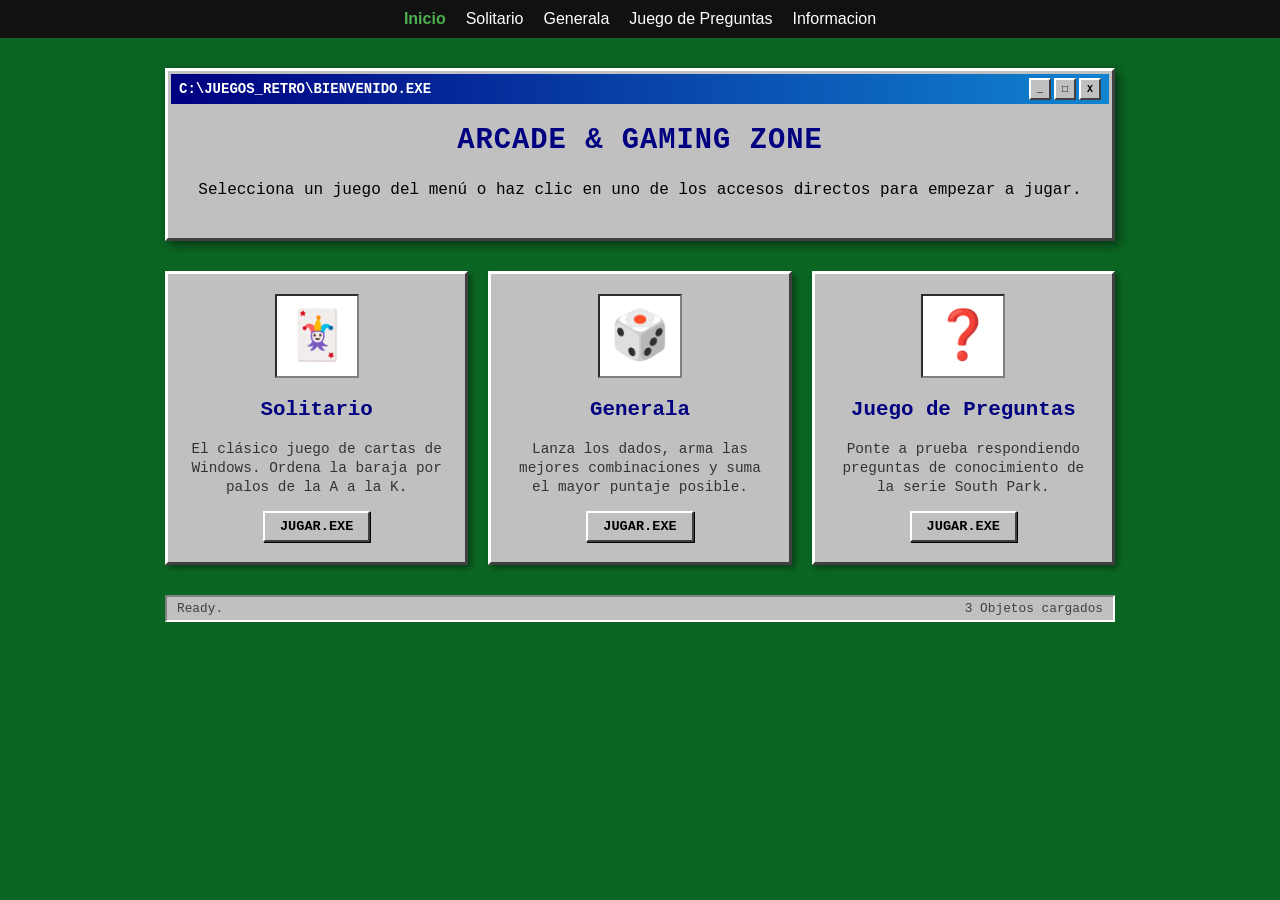
<file: index.html>
<!DOCTYPE html>
<html lang="es">
<head>
    <meta charset="UTF-8">
    <meta name="viewport" content="width=device-width, initial-scale=1.0">
    <title>90-2000 Centro de Juegos Retro</title>
    <!-- Hoja de estilos externa unificada -->
    <link rel="stylesheet" href="css/estilos.css">

</head>
<body class="index">
    <header>
        <nav>
            <ul>
                <li><a href="index.html" class="active">Inicio</a></li>
                <li><a href="solitario.html">Solitario</a></li>
                <li><a href="generala.html">Generala</a></li>
                <li><a href="juego-preguntas.html">Juego de Preguntas</a></li>
                <li><a href="informacion.html">Informacion</a></li>
            </ul>
        </nav>
    </header>

    <main class="home-container">
        <!-- Banner / Ventana de Bienvenida estilo Retro -->
        <section class="window-box">
            <div class="window-header">
                <span class="window-title">C:\JUEGOS_RETRO\BIENVENIDO.EXE</span>
                <div class="window-controls">
                    <span class="win-btn">_</span>
                    <span class="win-btn">□</span>
                    <span class="win-btn close">X</span>
                </div>
            </div>
            <div class="window-body">
                <h1> Arcade & Gaming Zone </h1>
                <p>Selecciona un juego del menú o haz clic en uno de los accesos directos para empezar a jugar.</p>
            </div>
        </section>

        <!-- Grilla de Accesos Directos a los Juegos -->
        <section class="games-grid">
            
            <!-- Tarjeta Solitario -->
            <a href="solitario.html" class="game-card">
                <div class="game-icon">
                    <span>🃏</span>
                </div>
                <h2>Solitario</h2>
                <p>El clásico juego de cartas de Windows. Ordena la baraja por palos de la A a la K.</p>
                <span class="btn-play">JUGAR.EXE</span>
            </a>

            <!-- Tarjeta Generala -->
            <a href="generala.html" class="game-card">
                <div class="game-icon">
                    <span>🎲</span>
                </div>
                <h2>Generala</h2>
                <p>Lanza los dados, arma las mejores combinaciones y suma el mayor puntaje posible.</p>
                <span class="btn-play">JUGAR.EXE</span>
            </a>

            <!-- Tarjeta Juego de Preguntas -->
            <a href="juego-preguntas.html" class="game-card">
                <div class="game-icon">
                    <span>❓</span>
                </div>
                <h2>Juego de Preguntas</h2>
                <p>Ponte a prueba respondiendo preguntas de conocimiento de la serie South Park.</p>
                <span class="btn-play">JUGAR.EXE</span>
            </a>

        </section>

        <!-- Barra de estado inferior estilo Windows 9x -->
        <footer class="status-bar">
            <span> Ready.</span>
            <span>3 Objetos cargados</span>
        </footer>
    </main>
</body>
</html>
</file>
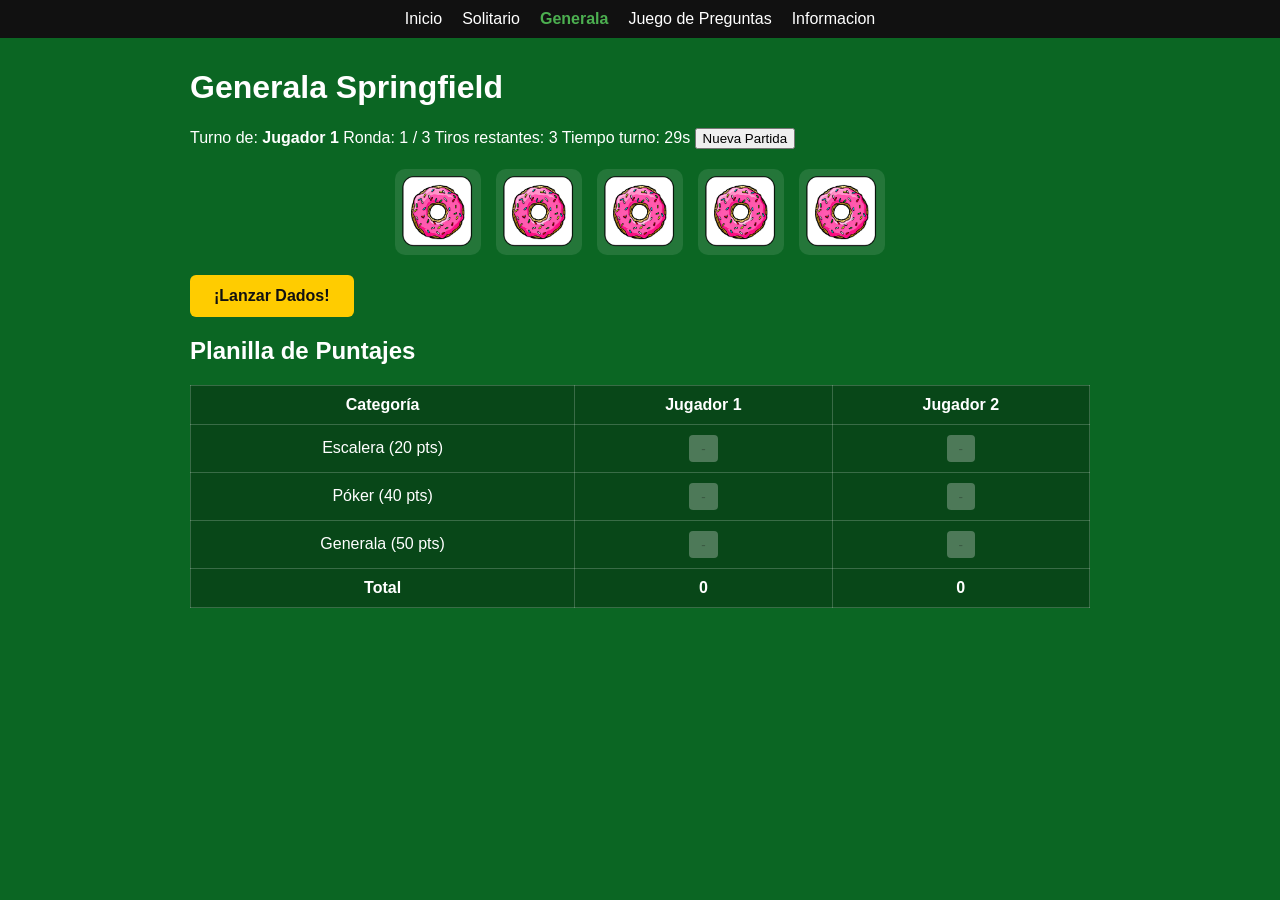
<file: generala.html>
<!DOCTYPE html>
<html lang="es">
<head>
    <meta charset="UTF-8">
    <meta name="viewport" content="width=device-width, initial-scale=1.0">
    <title>Generala Simpsons</title>
    <link rel="stylesheet" href="css/estilos.css">
</head>
<body class="generala">
    <header>
        <nav>
            <ul>
                <li><a href="index.html">Inicio</a></li>
                <li><a href="solitario.html">Solitario</a></li>
                <li><a href="generala.html" class="active">Generala</a></li>
                <li><a href="juego-preguntas.html">Juego de Preguntas</a></li>
                <li><a href="informacion.html">Informacion</a></li>

            </ul>
        </nav>
    </header>

    <main class="simpsons-container">
        <h1>Generala Springfield</h1>
        
        <section class="game-info">
            <div class="stats-bar">
                <span>Turno de: <strong id="jugador-actual">Jugador 1</strong></span>
                <span>Ronda: <span id="ronda-actual">1</span> / 3</span>
                <span>Tiros restantes: <span id="tiros-restantes">3</span></span>
                <span>Tiempo turno: <span id="timer">30</span>s</span>
                <button id="btn-reiniciar">Nueva Partida</button>
            </div>
        </section>

        <!-- Tablero de Dados -->
        <section class="board-simpsons">
            <div id="dados-container" class="dados-container">
                <div class="dado-slot" data-index="0"><img src="img/dado-1.png" alt="Dado 1" class="dado-img"></div>
                <div class="dado-slot" data-index="1"><img src="img/dado-2.png" alt="Dado 2" class="dado-img"></div>
                <div class="dado-slot" data-index="2"><img src="img/dado-3.png" alt="Dado 3" class="dado-img"></div>
                <div class="dado-slot" data-index="3"><img src="img/dado-4.png" alt="Dado 4" class="dado-img"></div>
                <div class="dado-slot" data-index="4"><img src="img/dado-5.png" alt="Dado 5" class="dado-img"></div>
            </div>

            <div class="acciones">
                <button id="btn-lanzar" class="btn-simpsons">¡Lanzar Dados!</button>
            </div>
        </section>

        <!-- Anotador / Planilla de Puntajes -->
        <section class="tabla-puntajes-container">
            <h2>Planilla de Puntajes</h2>
            <table class="tabla-puntajes">
                <thead>
                    <tr>
                        <th>Categoría</th>
                        <th>Jugador 1</th>
                        <th>Jugador 2</th>
                    </tr>
                </thead>
                <tbody>
                    <tr>
                        <td>Escalera (20 pts)</td>
                        <td><button class="btn-anotar" data-jugador="0" data-cat="escalera" disabled>-</button></td>
                        <td><button class="btn-anotar" data-jugador="1" data-cat="escalera" disabled>-</button></td>
                    </tr>
                    <tr>
                        <td>Póker (40 pts)</td>
                        <td><button class="btn-anotar" data-jugador="0" data-cat="poker" disabled>-</button></td>
                        <td><button class="btn-anotar" data-jugador="1" data-cat="poker" disabled>-</button></td>
                    </tr>
                    <tr>
                        <td>Generala (50 pts)</td>
                        <td><button class="btn-anotar" data-jugador="0" data-cat="generala" disabled>-</button></td>
                        <td><button class="btn-anotar" data-jugador="1" data-cat="generala" disabled>-</button></td>
                    </tr>
                </tbody>
                <tfoot>
                    <tr>
                        <th>Total</th>
                        <th id="total-j1">0</th>
                        <th id="total-j2">0</th>
                    </tr>
                </tfoot>
            </table>
        </section>
    </main>

    <script src="js/generala.js"></script>
</body>
</html>
</file>
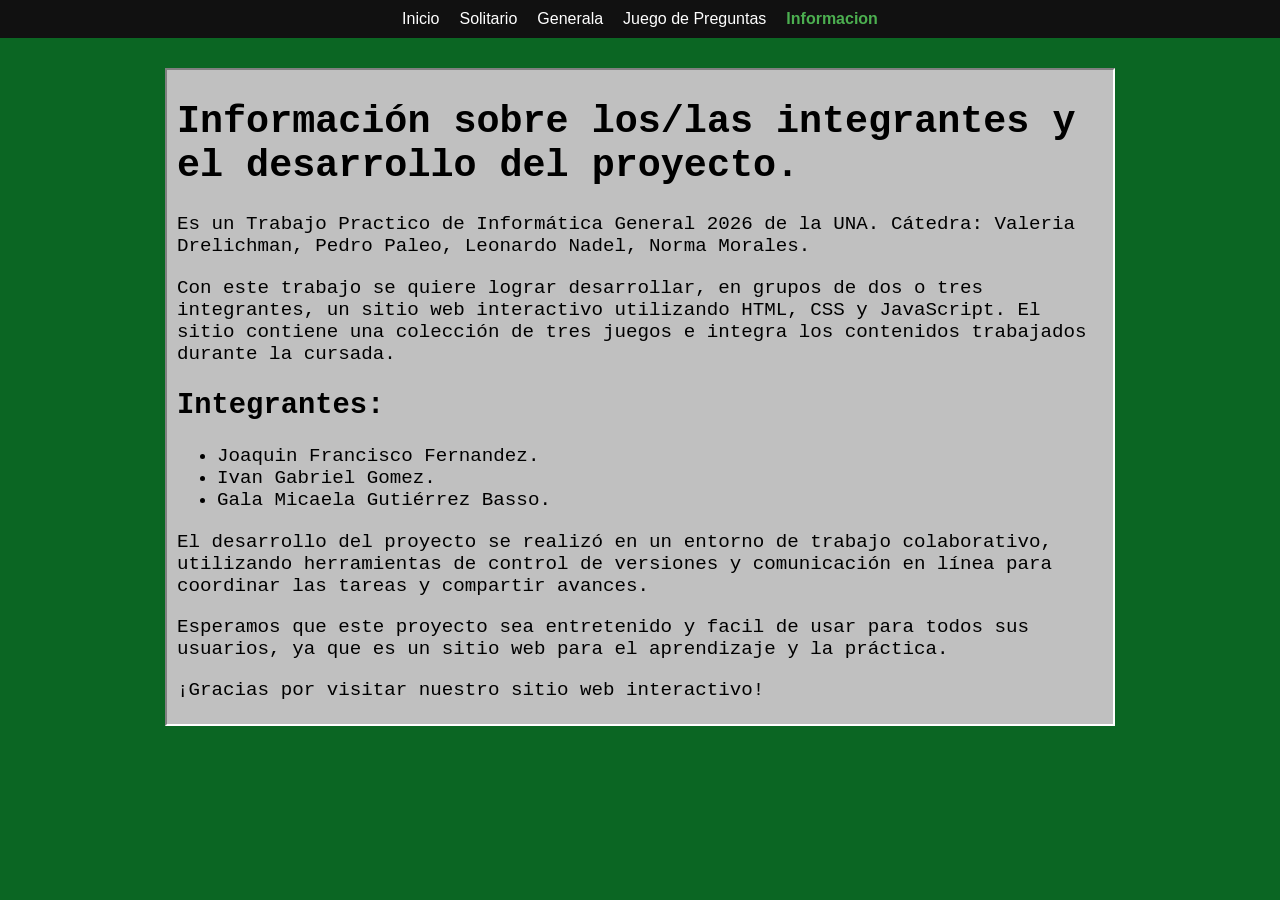
<file: informacion.html>
<!DOCTYPE html>
<html lang="es">
<head>
    <meta charset="UTF-8">
    <meta name="viewport" content="width=device-width, initial-scale=1.0">
    <title>Informacion</title>
    <link rel="stylesheet" href="css/estilos.css">
    </head>
<body class="index">
    <header>
        <nav>
            <ul>
                <li><a href="index.html">Inicio</a></li>
                <li><a href="solitario.html">Solitario</a></li>
                <li><a href="generala.html">Generala</a></li>
                <li><a href="juego-preguntas.html">Juego de Preguntas</a></li>
                <li><a href="informacion.html" class="active">Informacion</a></li>
            </ul>
        </nav>
    </header>
    <main class="home-container">
    <div class="info-container">
        <h1>Información sobre los/las integrantes y el desarrollo del proyecto.</h1>
        <p>Es un Trabajo Practico de Informática General 2026 de la UNA. Cátedra: Valeria Drelichman, Pedro Paleo, Leonardo Nadel, Norma Morales.</p>
        <p>Con este trabajo se quiere lograr desarrollar, en grupos de dos o tres integrantes, un sitio web interactivo utilizando HTML, CSS y JavaScript. El sitio contiene una colección de tres juegos e integra los contenidos trabajados durante la cursada.</p>
        <h2>Integrantes:</h2>
        <ul>
            <li>Joaquin Francisco Fernandez.</li>
            <li>Ivan Gabriel Gomez.</li>
            <li>Gala Micaela Gutiérrez Basso.</li>
        </ul>
        <p>El desarrollo del proyecto se realizó en un entorno de trabajo colaborativo, utilizando herramientas de control de versiones y comunicación en línea para coordinar las tareas y compartir avances.</p>
        <p>Esperamos que este proyecto sea entretenido y facil de usar para todos sus usuarios, ya que es un sitio web para el aprendizaje y la práctica.</p>
        <p>¡Gracias por visitar nuestro sitio web interactivo!</p>
    </div>
    </main>
</body>
</html>
</file>
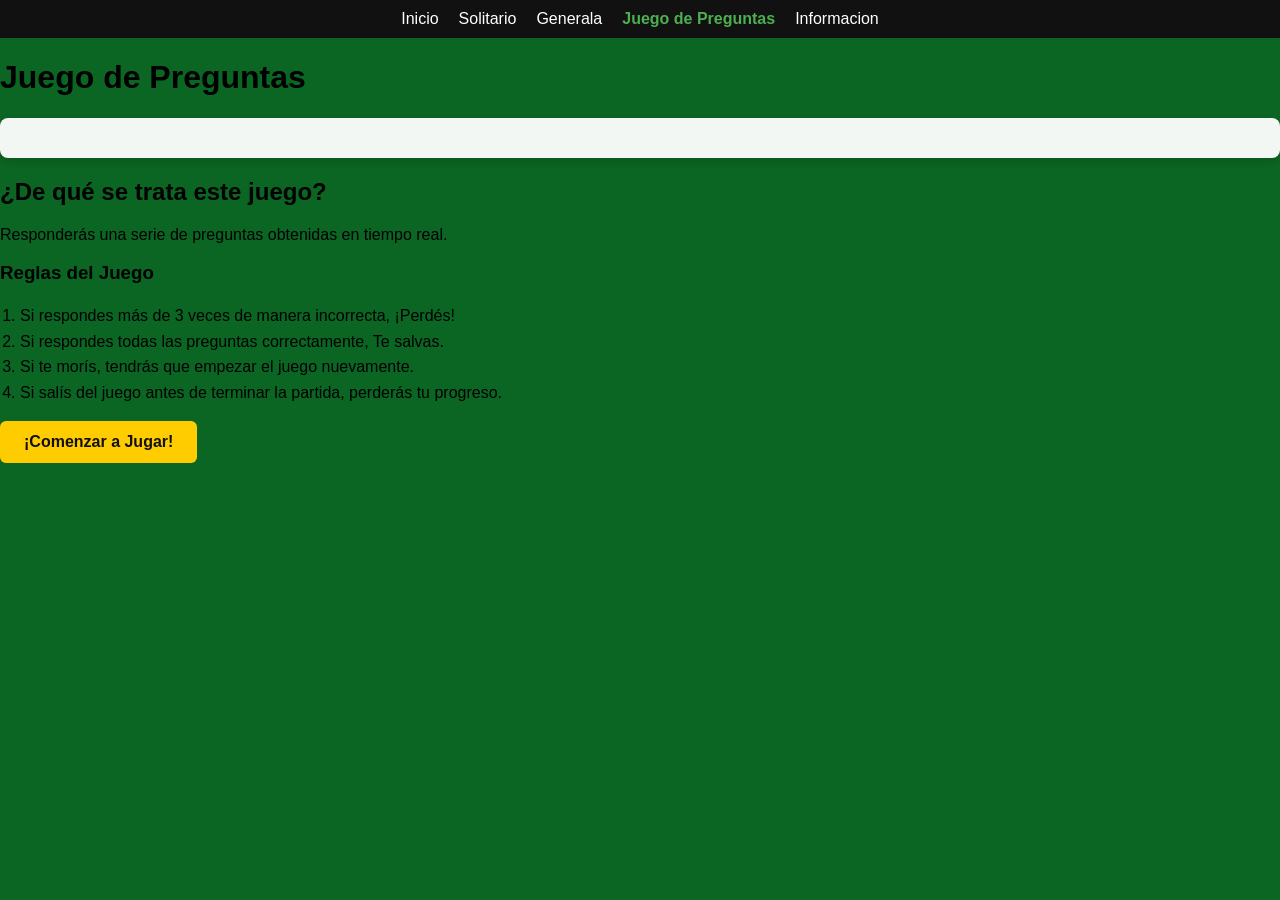
<file: juego-preguntas.html>
<!DOCTYPE html>
<html lang="es">
    <head>
        <meta charset="UTF-8">
        <meta name="viewport" content="width=device-width, initial-scale=1.0">
        <title>Juego de Preguntas</title>
        <link rel="stylesheet" href="css/estilos.css">
    </head>
    <body class="preguntas">
        <header>
        <nav>
            <ul>
                <li><a href="index.html">Inicio</a></li>
                <li><a href="solitario.html">Solitario</a></li>
                <li><a href="generala.html">Generala</a></li>
                <li><a href="juego-preguntas.html" class="active">Juego de Preguntas</a></li>
                <li><a href="informacion.html">Informacion</a></li>
            </ul>
        </nav>
    </header>
    <main>
        <h1>Juego de Preguntas</h1>
        <!-- Pantalla de Bienvenida / Reglas -->
        <article id="pantalla-inicio" class="tarjeta-trivia"></article>
        <h2>¿De qué se trata este juego?</h2>
        <p>Responderás una serie de preguntas obtenidas en tiempo real.</p>
        <h3>Reglas del Juego</h3>
        <ol class="lista-reglas">
                <li>Si respondes más de 3 veces de manera incorrecta, ¡Perdés!</li>
                <li>Si respondes todas las preguntas correctamente, Te salvas.</li>
                <li>Si te morís, tendrás que empezar el juego nuevamente.</li>
                <li>Si salís del juego antes de terminar la partida, perderás tu progreso.</li>
        </ol>
        <div class="acciones">
                <button id="btn-comenzar" class="btn-simpsons">¡Comenzar a Jugar!</button>
            </div>
        </article>
        <!-- Pantalla Principal de Juego (Oculta al inicio) -->
        <article id="pantalla-juego" class="tarjeta-trivia oculto">
            <section class="game-info">
                <div class="stats-bar">
                    <span>Vidas: <strong id="corazones">🧡 🧡 🧡</strong></span>
                    <span>Pregunta: <span id="num-pregunta">1</span> / <span id="total-preguntas">5</span></span>
                    <span>Aciertos: <span id="contador-aciertos">0</span></span>
                    <button id="btn-reiniciar">Reiniciar</button>
                </div>
            </section>
            <section class="board-simpsons">
                <div class="pregunta-box">
                    <h2 id="texto-pregunta">Cargando pregunta desde la API...</h2>
                </div>
                <div id="opciones-container" class="opciones-grid">
                    <!-- Las opciones se generan dinámicamente -->
                </div>
            </section>
        </article>
        <!-- Pantalla de Resultado (Oculta al inicio) -->
        <article id="pantalla-resultado" class="tarjeta-trivia oculto">
            <h2 id="titulo-resultado"></h2>
            <p id="mensaje-resultado"></p>
            <div class="acciones">
                <button id="btn-jugar-nuevo" class="btn-simpsons">Jugar de Nuevo</button>
            </div>
        </article>
    </main>
<footer> </footer>
    <script src="js/juego-preguntas.js"></script>
    </body>
</html>
</file>
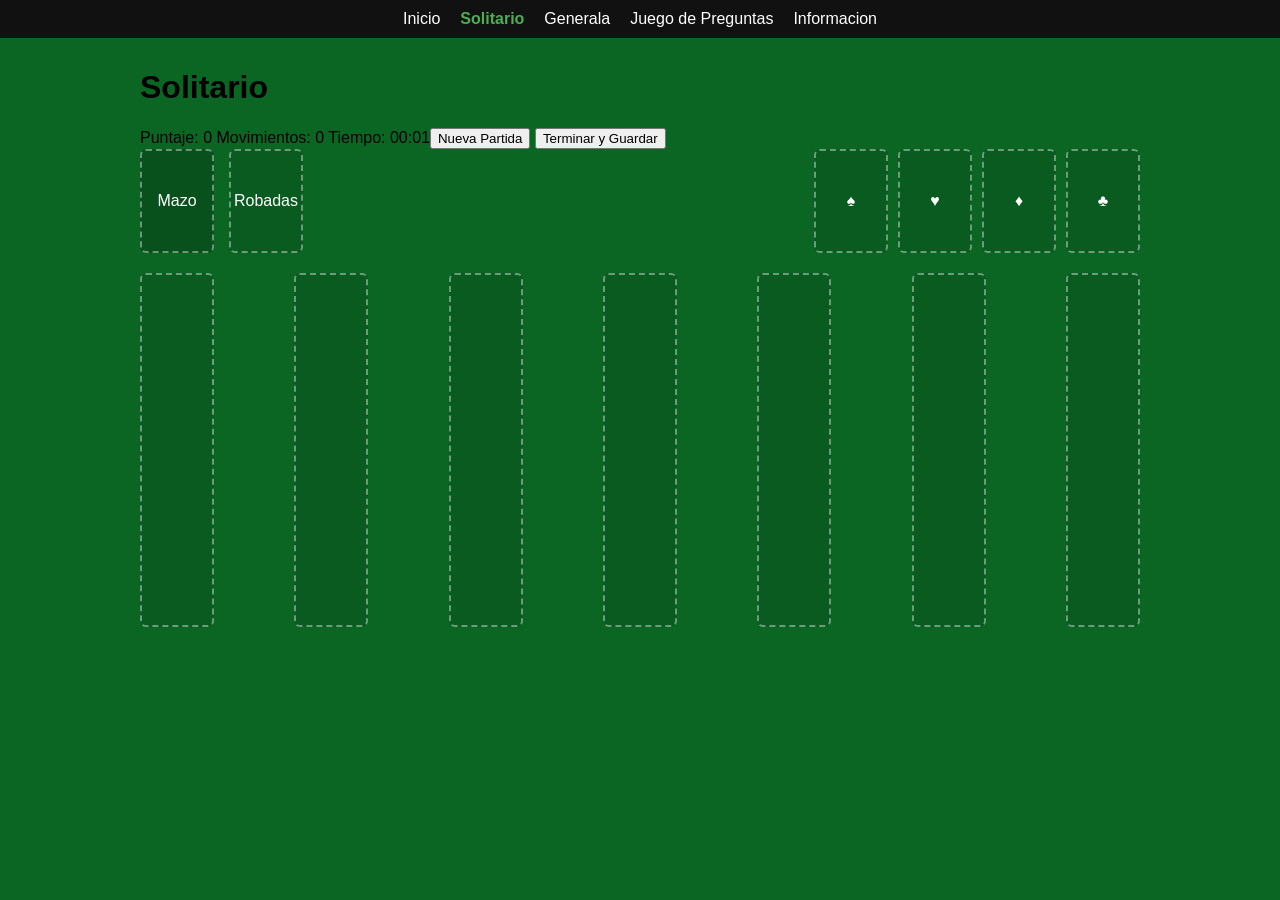
<file: solitario.html>
<!DOCTYPE html>
<html lang="es">
<head>
    <meta charset="UTF-8">
    <meta name="viewport" content="width=device-width, initial-scale=1.0">
    <link rel="stylesheet" href="css/estilos.css">
    <title>Solitario</title>
</head>
<body class="solitario">
    <header>
        <nav>
            <ul>
                <li><a href="index.html">Inicio</a></li>
                <li><a href="solitario.html" class="active">Solitario</a></li>
                <li><a href="generala.html">Generala</a></li>
                <li><a href="juego-preguntas.html">Juego de Preguntas</a></li>
                <li><a href="informacion.html">Informacion</a></li>
            </ul>
        </nav>
    </header>

    <main class="solitario-container">
        <h1>Solitario</h1>
        <section class="game-info">
            <div class="stats-bar">
                <span>Puntaje: <span id="score">0</span></span>
                <span>Movimientos: <span id="moves">0</span></span>
                <button id="btn-reiniciar">Nueva Partida</button>
            </div>
        </section>

        <!-- Tablero -->
        <div class="board">
            <!-- Mazo y pila de roba -->
            <div class="top-row">
                <div id="deck" class="pile">Mazo</div>
                <div id="draw-pile" class="pile">Robadas</div>
                <div class="foundations-container">
                    <div class="foundation pile" data-suit="spades">♠</div>
                    <div class="foundation pile" data-suit="hearts">♥</div>
                    <div class="foundation pile" data-suit="diamonds">♦</div>
                    <div class="foundation pile" data-suit="clubs">♣</div>
                </div>
            </div>

            <!-- Pilas del tablero (tableau) -->
            <div class="tableau-container">
                <div class="tableau-pile pile" data-column="0"></div>
                <div class="tableau-pile pile" data-column="1"></div>
                <div class="tableau-pile pile" data-column="2"></div>
                <div class="tableau-pile pile" data-column="3"></div>
                <div class="tableau-pile pile" data-column="4"></div>
                <div class="tableau-pile pile" data-column="5"></div>
                <div class="tableau-pile pile" data-column="6"></div>
            </div>
        </div>
    </main>

    <script src="js/solitario.js"></script>
</body>
</html>
</file>
<file: css/estilos.css>
/* ==========================================================================
   ESTILOS HOME / INDEX (Estética 90s / 2000s)
   ========================================================================== */
header nav ul {
    list-style: none;
    display: flex;
    gap: 20px;
    background: #111;
    padding: 10px 20px;
    margin: 0;
    justify-content: center;
}

header nav ul li a {
    color: white;
    text-decoration: none;
}

header nav ul li a.active {
    font-weight: bold;
    color: #4CAF50;
}
.home-container {
    max-width: 950px;
    margin: 30px auto;
    padding: 0 20px;
    font-family: "Courier New", Courier, monospace, sans-serif;
}
body {
    margin: 0;
    background-color: #0b6623;
    font-family: Arial, sans-serif;
    overflow-x: hidden;
}

/* Ventana estilo Windows 95/98 */
.window-box {
    background: #c0c0c0;
    border: 3px solid;
    border-color: #ffffff #404040 #404040 #ffffff;
    padding: 3px;
    margin-bottom: 30px;
    box-shadow: 4px 4px 10px rgba(0, 0, 0, 0.5);
}

.window-header {
    background: linear-gradient(90deg, #000080, #1084d0);
    color: white;
    padding: 4px 8px;
    display: flex;
    justify-content: space-between;
    align-items: center;
    font-weight: bold;
    font-size: 14px;
}

.window-controls {
    display: flex;
    gap: 3px;
}

.win-btn {
    background: #c0c0c0;
    color: black;
    border: 2px solid;
    border-color: #ffffff #404040 #404040 #ffffff;
    width: 18px;
    height: 18px;
    font-size: 10px;
    display: flex;
    align-items: center;
    justify-content: center;
    font-weight: bold;
    cursor: pointer;
}

.window-body {
    padding: 20px;
    color: #000;
    text-align: center;
}

.window-body h1 {
    margin-top: 0;
    font-size: 1.8rem;
    color: #000080;
    text-transform: uppercase;
    letter-spacing: 1px;
}

/* Grilla de Juegos */
.games-grid {
    display: grid;
    grid-template-columns: repeat(auto-fit, minmax(260px, 1fr));
    gap: 20px;
    margin-bottom: 30px;
}

.game-card {
    background: #c0c0c0;
    border: 3px solid;
    border-color: #ffffff #404040 #404040 #ffffff;
    padding: 20px;
    text-decoration: none;
    color: #000;
    display: flex;
    flex-direction: column;
    align-items: center;
    text-align: center;
    transition: transform 0.1s, border-color 0.1s;
    box-shadow: 3px 3px 6px rgba(0,0,0,0.4);
}

.game-card:hover {
    background: #d4d4d4;
    border-color: #404040 #ffffff #ffffff #404040; /* Efecto presionado */
}

.game-icon {
    font-size: 3rem;
    background: #ffffff;
    border: 2px inset #808080;
    width: 80px;
    height: 80px;
    display: flex;
    align-items: center;
    justify-content: center;
    margin-bottom: 15px;
}

.game-card h2 {
    margin: 5px 0;
    color: #000080;
    font-size: 1.3rem;
}

.game-card p {
    font-size: 0.9rem;
    color: #333;
    line-height: 1.3;
    flex-grow: 1;
    margin-bottom: 15px;
}

.btn-play {
    background: #c0c0c0;
    border: 2px solid;
    border-color: #ffffff #404040 #404040 #ffffff;
    padding: 6px 15px;
    font-weight: bold;
    font-size: 0.85rem;
    color: #000;
    box-shadow: 1px 1px 0px #000;
}

.game-card:hover .btn-play {
    background: #000080;
    color: #fff;
}

/* Barra de Estado */
.status-bar {
    background: #c0c0c0;
    border: 2px solid;
    border-color: #808080 #ffffff #ffffff #808080;
    padding: 4px 10px;
    display: flex;
    justify-content: space-between;
    font-size: 0.8rem;
    color: #404040;
}

/*Solitario*/
.solitario-container {
    padding: 10px 20px;
    max-width: 1000px;
    margin: 0 auto;
}

.board {
    display: flex;
    flex-direction: column;
    gap: 20px;
}

.top-row {
    display: flex;
    gap: 15px;
    align-items: center;
}

.foundations-container {
    display: flex;
    gap: 10px;
    margin-left: auto;
}

.tableau-container {
    display: flex;
    gap: 12px;
    justify-content: space-between;
}

.tableau-pile {
    position: relative;
    min-height: 350px;
    width: 90px;
}

.pile {
    width: 70px;
    height: 100px;
    border: 2px dashed rgba(255, 255, 255, 0.4);
    border-radius: 6px;
    display: flex;
    align-items: center;
    justify-content: center;
    color: white;
    background: rgba(0, 0, 0, 0.1);
}

.card {
    position: absolute;
    width: 70px;
    height: 100px;
    border-radius: 6px;
    cursor: pointer;
    transform: translateY(var(--card-offset, 0px));
    transition: transform 0.2s ease;
}

.card img {
    width: 100%;
    height: 100%;
    border-radius: 6px;
    box-shadow: 0 3px 6px rgba(0,0,0,0.3);
    display: block;
}

.card.selected {
    outline: 4px solid #ffcc00;
    z-index: 100;
}

.card-back {
    background-color: #1b365d !important;
    border: 2px solid #ffffff !important;
    border-radius: 6px;
    width: 100%;
    height: 100%;
    box-sizing: border-box;
    box-shadow: 0 2px 5px rgba(0, 0, 0, 0.4);
}

#deck {
    width: 70px;
    height: 100px;
    cursor: pointer;
    display: flex;
    align-items: center;
    justify-content: center;
    background: rgba(0, 0, 0, 0.2);
    border: 2px dashed rgba(255, 255, 255, 0.4);
    border-radius: 6px; /* Corregido: antes decía 'white' */
}

/*generala*/
.simpsons-container {
    padding: 10px 20px;
    max-width: 900px;
    margin: 0 auto;
    color: white;
}

.dados-container {
    display: flex;
    justify-content: center;
    gap: 15px;
    margin: 20px 0;
}

.dado-slot {
    width: 80px;
    height: 80px;
    background: rgba(255, 255, 255, 0.1);
    border: 3px solid transparent;
    border-radius: 10px;
    cursor: pointer;
    display: flex;
    align-items: center;
    justify-content: center;
    transition: transform 0.2s, border-color 0.2s;
}

.dado-slot.retenido {
    border-color: #ffcc00; /* Borde amarillo simpson para los dados retenidos */
    transform: translateY(-8px);
}

.dado-img {
    width: 100%;
    height: 100%;
    object-fit: contain;
}

.btn-simpsons {
    background-color: #ffcc00;
    color: #111;
    border: none;
    padding: 12px 24px;
    font-size: 16px;
    font-weight: bold;
    border-radius: 6px;
    cursor: pointer;
}

.btn-simpsons:disabled {
    opacity: 0.5;
    cursor: not-allowed;
}

.tabla-puntajes {
    width: 100%;
    border-collapse: collapse;
    margin-top: 15px;
    background: rgba(0, 0, 0, 0.3);
}

.tabla-puntajes th, .tabla-puntajes td {
    border: 1px solid rgba(255, 255, 255, 0.2);
    padding: 10px;
    text-align: center;
}

.btn-anotar {
    padding: 6px 12px;
    border-radius: 4px;
    border: none;
    cursor: pointer;
}

.info-container {
    background: #c0c0c0;
    border: 2px solid;
    border-color: #808080 #ffffff #ffffff #808080;
    padding: 4px 10px;
    justify-content: space-between;
    font-size: 1.2rem;
    color: #000000;
}

/*trivia*/

.tarjeta-trivia {
    background-color: rgba(255, 255, 255, 0.95);
    border-radius: 8px;
    padding: 20px;
    margin-top: 15px;
    box-shadow: 0 4px 8px rgba(0, 0, 0, 0.15);
}

.oculto {
    display: none !important;
}

.lista-reglas {
    text-align: left;
    margin: 15px 0;
    padding-left: 20px;
    line-height: 1.6;
}

/* Grilla de opciones para las respuestas */
.opciones-grid {
    display: grid;
    grid-template-columns: 1fr 1fr;
    gap: 12px;
    margin-top: 20px;
}

.btn-opcion {
    background-color: #f0f0f0;
    border: 2px solid #ccc;
    border-radius: 6px;
    padding: 12px 16px;
    font-size: 1rem;
    cursor: pointer;
    transition: all 0.2s ease;
    text-align: center;
}

.btn-opcion:hover:not(:disabled) {
    background-color: #e0e0e0;
    border-color: #999;
}

.btn-opcion:disabled {
    cursor: not-allowed;
    opacity: 0.7;
}

.pregunta-box h2 {
    margin: 10px 0;
    font-size: 1.25rem;
}

@media (max-width: 600px) {
    .opciones-grid {
        grid-template-columns: 1fr;
    }
}
</file>
